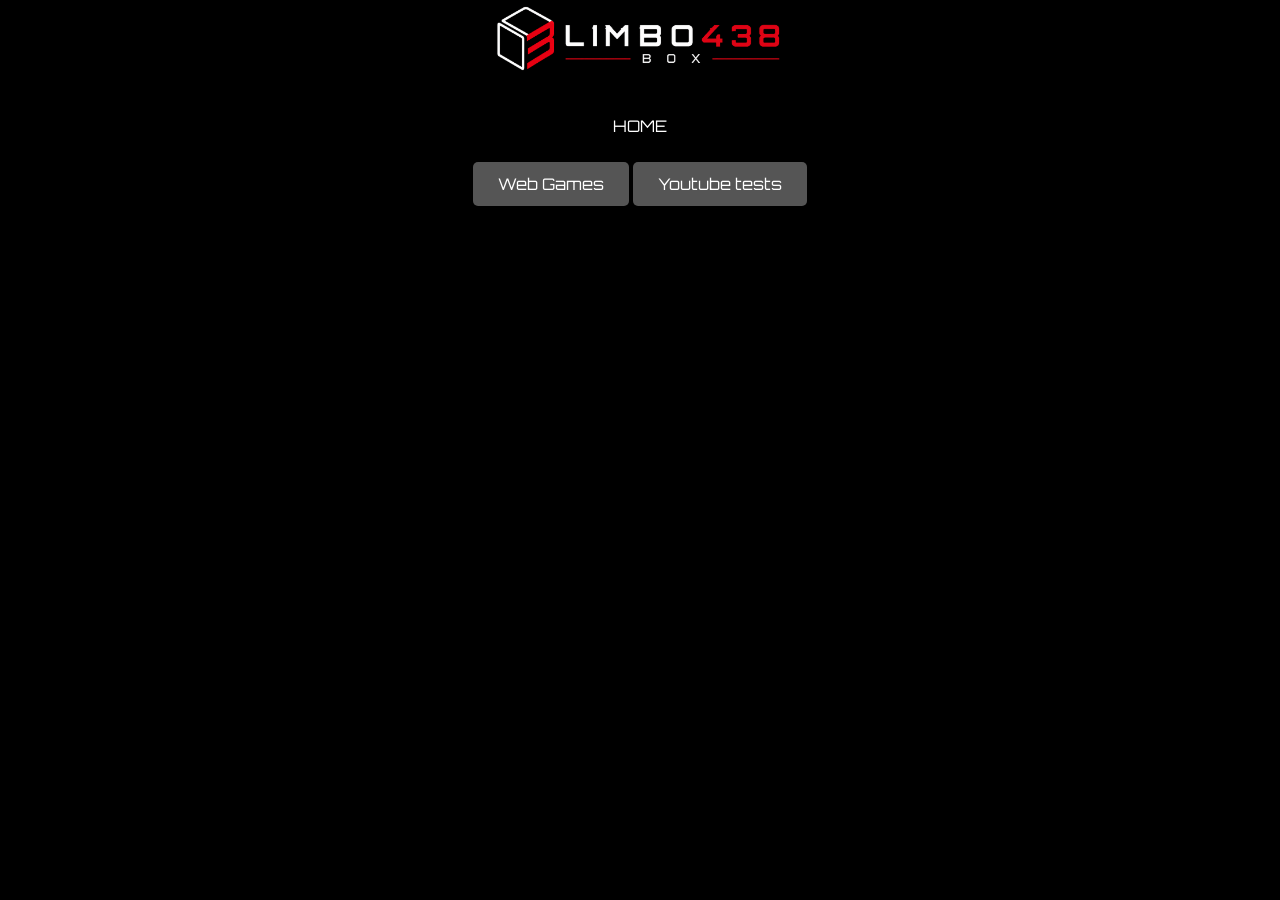
<file: index.html>
<!DOCTYPE html>
<html>

<head>
    <title>Limbo438Box</title>
    <link rel="stylesheet" href="style.css">
    <link rel="icon" href="SiteImages/boxIcon.png">
    <link href="https://fonts.googleapis.com/css2?family=Orbitron&display=swap" rel="stylesheet">
</head>

<body>
    <header>
        <a href="index.html">
            <img src="SiteImages/limbo438Box.png" class="logo">
        </a>
    </header>

    <p>HOME</p>
    <a href="webGames.html" class="button">Web Games</a>
    <a href="apps.html" class="button">Youtube tests</a>

</body>

</html>
</file>
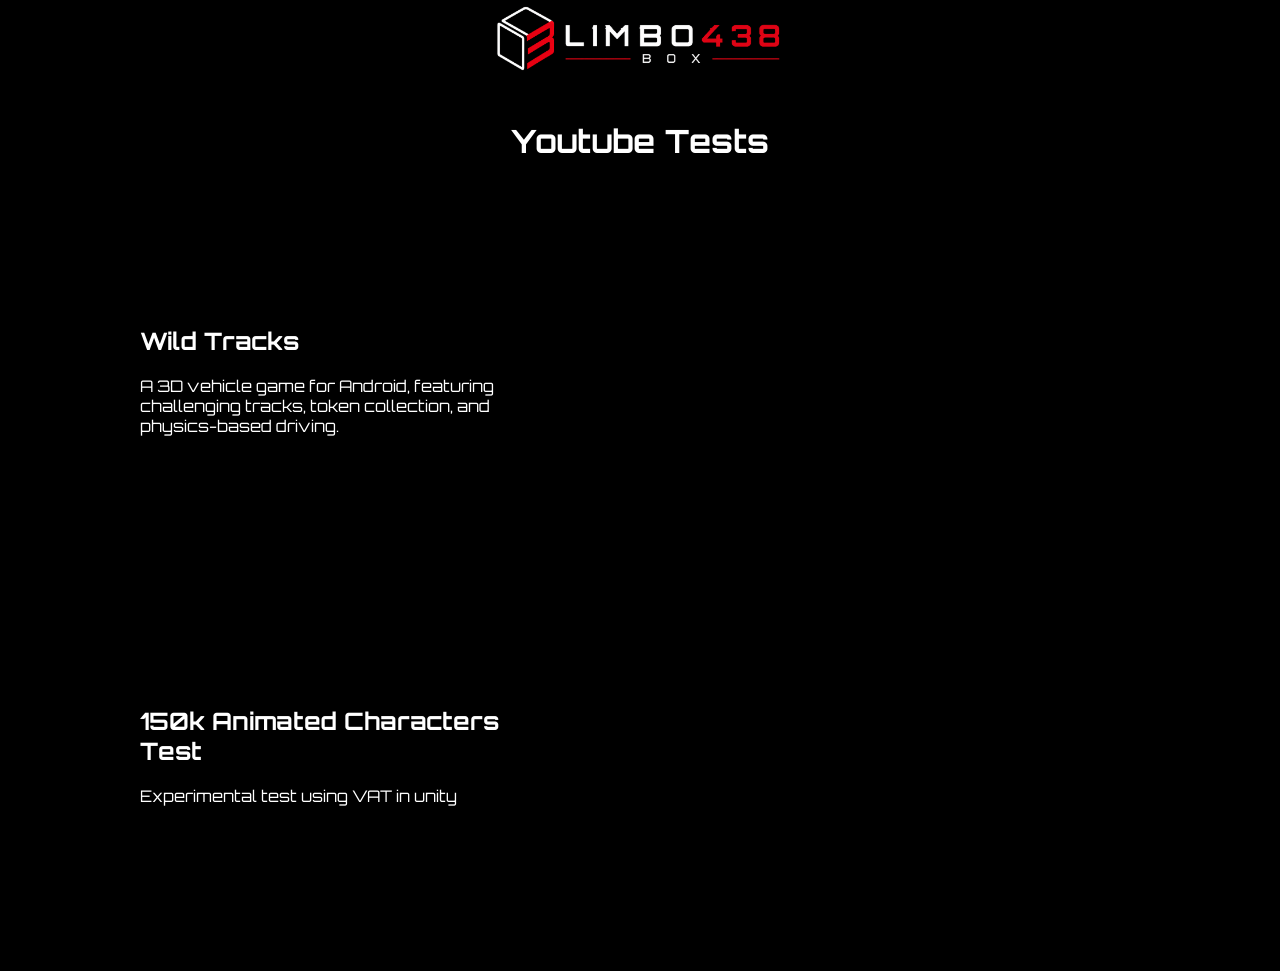
<file: apps.html>
<!DOCTYPE html>
<html>

<head>
    <title>Android Apps</title>
    <link rel="stylesheet" href="style.css">
    <link rel="icon" href="SiteImages/boxIcon.png">
    <link href="https://fonts.googleapis.com/css2?family=Orbitron&display=swap" rel="stylesheet">
</head>

<body>

    <header>
        <a href="index.html">
            <img src="SiteImages/limbo438Box.png" class="logo">
        </a>
    </header>

    <h1>Youtube Tests</h1>

    <div class="app">
        <div class="app-info">
            <h2>Wild Tracks</h2>
            <p>A 3D vehicle game for Android, featuring challenging tracks, token collection, and physics-based driving.</p>
            <!--<a href="https://youtu.be/F5dF4g5230g" class="button" target="_blank">
        Watch RastaWheels
        </a>-->
        </div>
        <!--<img src="AndroidApps/WildTracks/wildTracksImage0.png" class="app-image">-->
        <iframe width="560"
                height="315"
                src="https://www.youtube.com/embed/F5dF4g5230g"
                title="Wild Tracks Gameplay"
                frameborder="0"
                allowfullscreen>
        </iframe>

    </div>



    <div class="app">
        <div class="app-info">
            <h2>150k Animated Characters Test</h2>
            <p>Experimental test using VAT in unity</p>
        </div>
        <iframe width="560"
                height="315"
                src="https://www.youtube.com/embed/lFN9hDEK7uI"
                title="150k Animated Characters Test"
                frameborder="0"
                allowfullscreen>
        </iframe>

    </div>

</body>

</html>
</file>
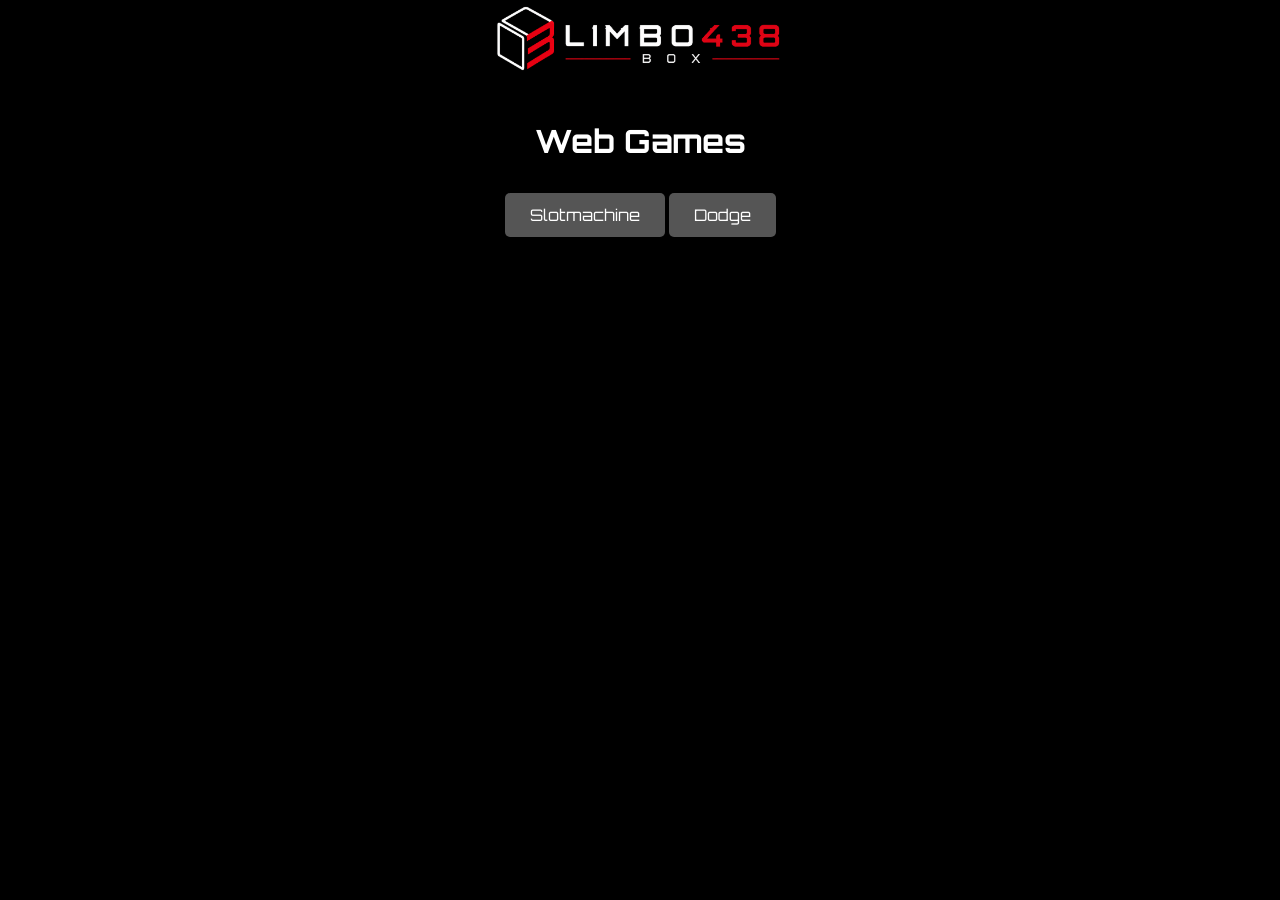
<file: webGames.html>
<!DOCTYPE html>
<html>

<head>
    <title>Web Games</title>
    <link rel="stylesheet" href="style.css">
    <link rel="icon" href="SiteImages/boxIcon.png">
    <link href="https://fonts.googleapis.com/css2?family=Orbitron&display=swap" rel="stylesheet">
</head>

<body>

    <header>
        <a href="index.html">
            <img src="SiteImages/limbo438Box.png" class="logo">
        </a>
    </header>

    <h1>Web Games</h1>

    <a href="WebGames/SlotMachine/slotMachine.html" class="button">Slotmachine</a>
    <a href="WebGames/Dodge/dodge.html" class="button">Dodge</a>

</body>

</html>
</file>
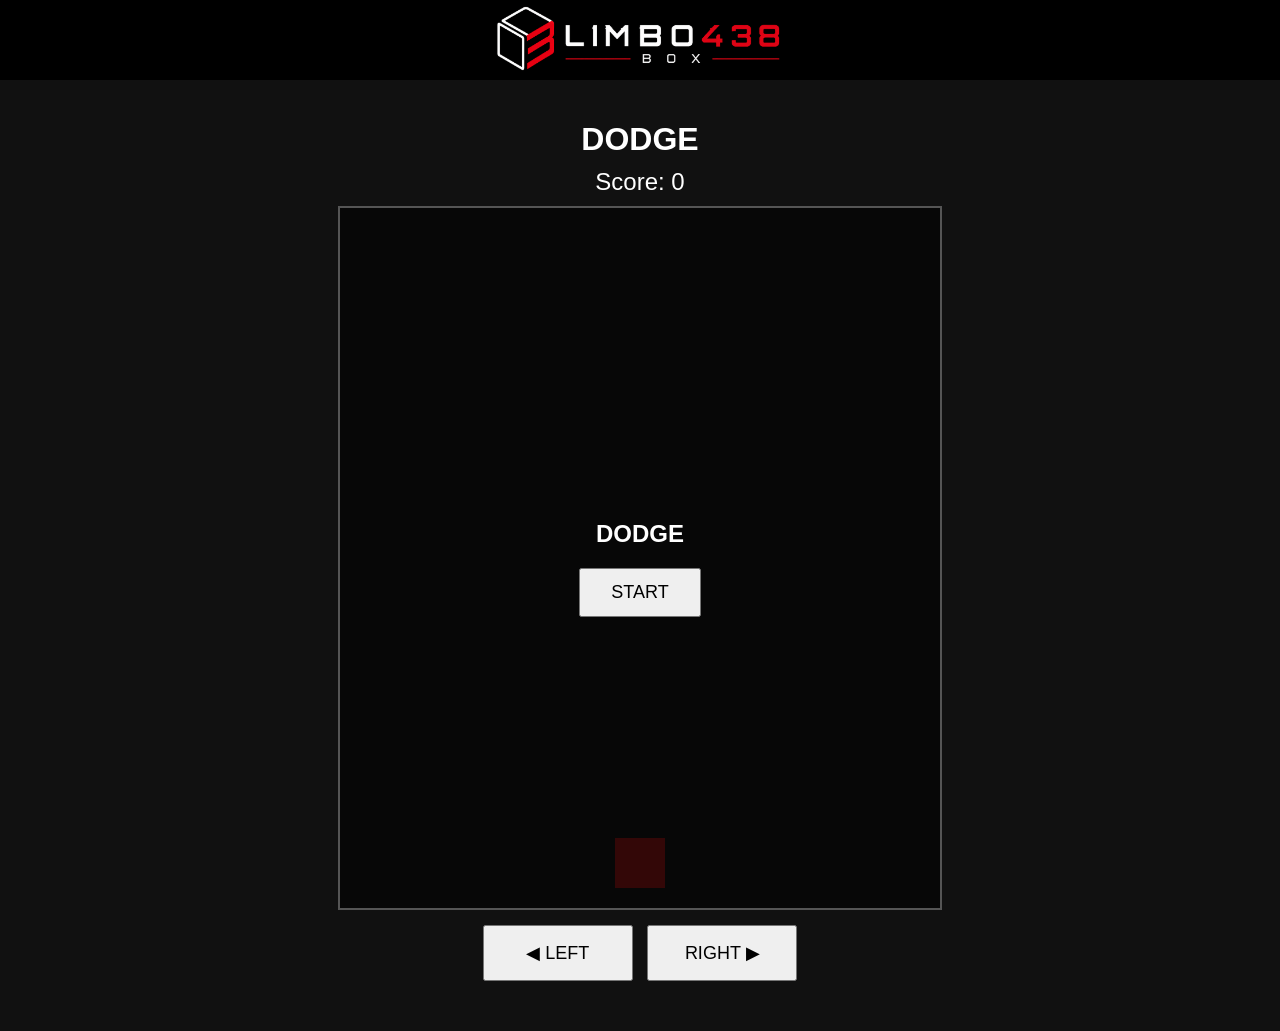
<file: WebGames/Dodge/dodge.html>
﻿<!DOCTYPE html>
<html>

<head>
    <title>Dodge</title>
    <link rel="stylesheet" href="../../style.css">
    <link rel="stylesheet" href="dodge.css">
    <link rel="icon" href="../../SiteImages/boxIcon.png">
    <link href="https://fonts.googleapis.com/css2?family=Orbitron&display=swap" rel="stylesheet">
</head>

<body>

    <header>
        <a href="../../index.html">
            <img src="../../SiteImages/limbo438Box.png" class="logo">
        </a>
    </header>

    <h1>DODGE</h1>

    <div id="score">Score: 0</div>

    <div id="gameArea">

        <div id="startScreen">
            <h2>DODGE</h2>
            <button id="startButton">START</button>
        </div>

        <div id="player"></div>

        <div id="gameOverScreen">
            <h2>GAME OVER</h2>
            <div id="finalScore">Score: 0</div>
            <button id="restartButton">PLAY AGAIN</button>
        </div>

    </div>

    <div id="controls">
        <button id="leftButton">◀ LEFT</button>
        <button id="rightButton">RIGHT ▶</button>
    </div>

    <script src="dodge.js"></script>

</body>

</html>
</file>
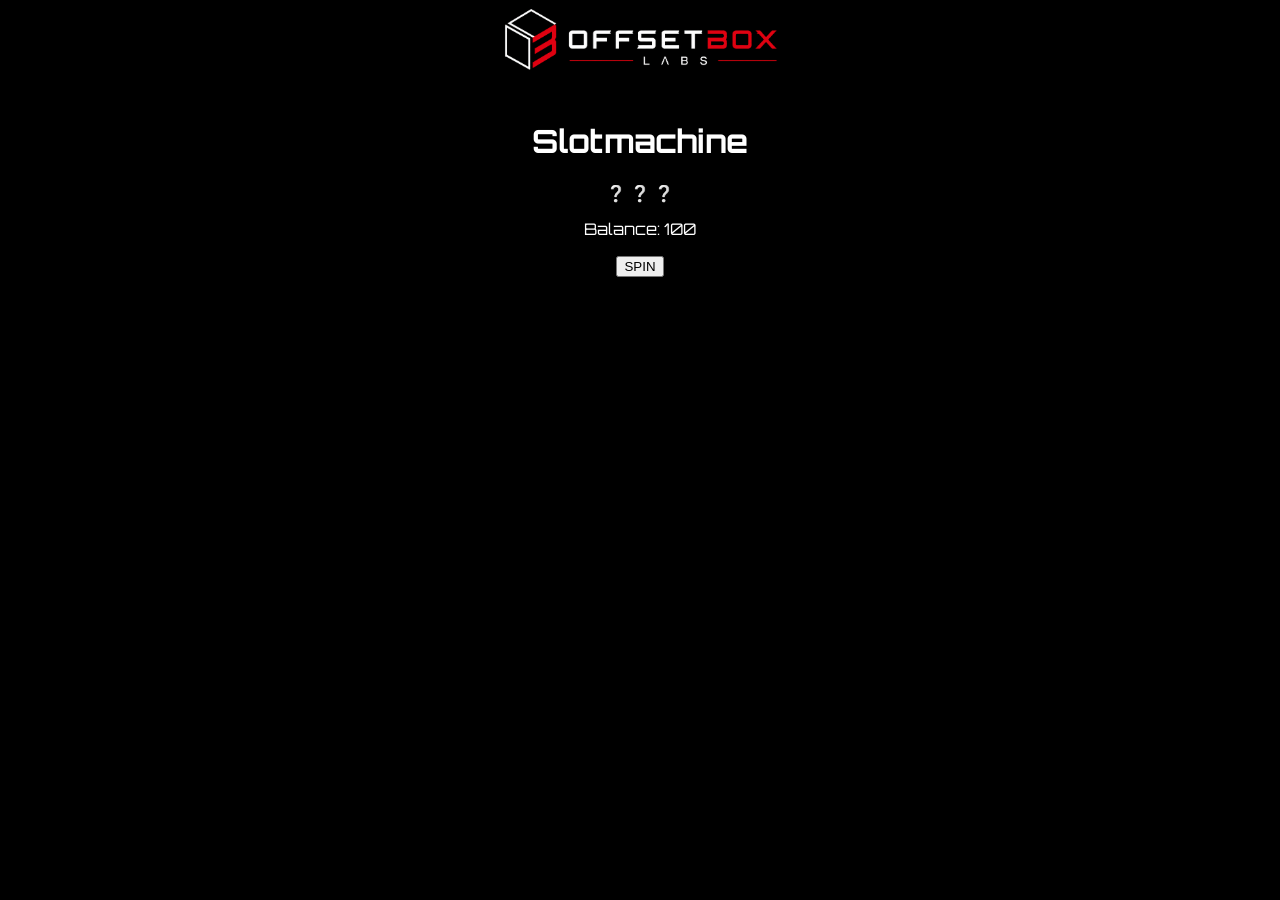
<file: webgames/SlotMachine/slotmachine.html>
﻿<!DOCTYPE html>
<html>

<head>
    <title>Web Games</title>
    <link rel="stylesheet" href="../../style.css">
    <link href="https://fonts.googleapis.com/css2?family=Orbitron&display=swap" rel="stylesheet">
</head>

<body>

    <header>
        <a href="../../index.html">
            <img src="../../siteImages/OffsetBoxLabs.png" class="logo">
        </a>
    </header>

    <h1>Slotmachine</h1>

    <div>
        <span id="reel1">❔</span>
        <span id="reel2">❔</span>
        <span id="reel3">❔</span>
    </div>

    <p>Balance: <span id="balance">100</span></p>

    <button onclick="spin()">SPIN</button>

    <p id="message"></p>

    <script src="slotmachine.js"></script>


</body>

</html>
</file>
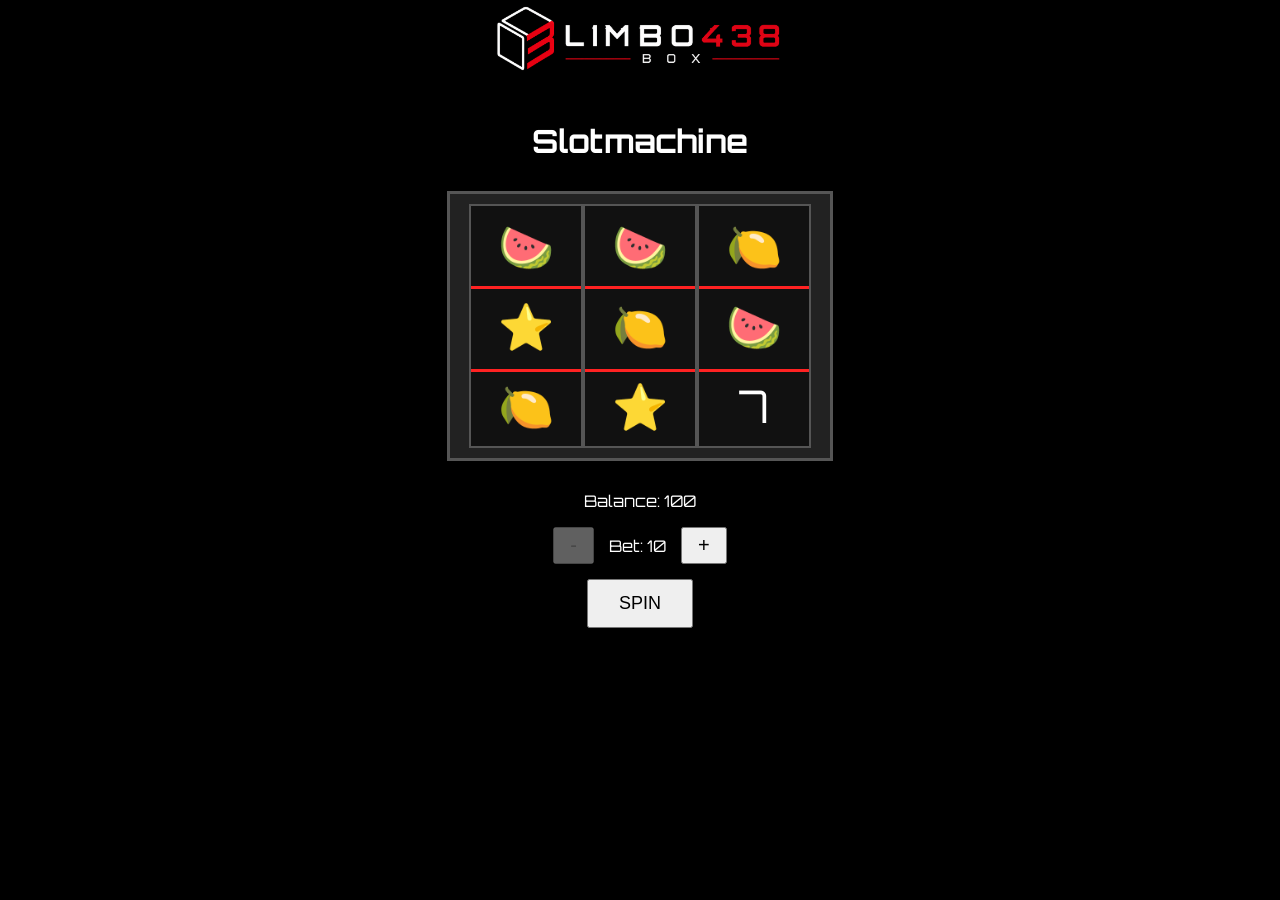
<file: WebGames/SlotMachine/slotMachine.html>
﻿<!DOCTYPE html>
<html>

<head>
    <title>Slotmachine</title>

    <link rel="stylesheet" href="../../style.css">
    <link rel="stylesheet" href="slotMachine.css">
    <link rel="icon" href="../../SiteImages/boxIcon.png">

    <link href="https://fonts.googleapis.com/css2?family=Orbitron&display=swap" rel="stylesheet">
</head>

<body>

    <header>
        <a href="../../index.html">
            <img src="../../SiteImages/limbo438Box.png" class="logo">
        </a>
    </header>

    <h1>Slotmachine</h1>

    <div id="slotMachine">

        <div class="reelWindow">
            <div class="reel" id="reel1"></div>
        </div>

        <div class="reelWindow">
            <div class="reel" id="reel2"></div>
        </div>

        <div class="reelWindow">
            <div class="reel" id="reel3"></div>
        </div>

    </div>

    <p>Balance: <span id="balance">100</span></p>

    <div id="betControls">
        <button id="minusBetButton">-</button>
        <span>Bet: <span id="bet">10</span></span>
        <button id="plusBetButton">+</button>
    </div>

    <button id="spinButton">SPIN</button>
    <button id="restartButton" style="display: none;">RESTART</button>

    <p id="message"></p>

    <script src="slotMachine.js"></script>

</body>

</html>
</file>
<file: style.css>
header {
    position: fixed;
    top: 0;
    left: 0;
    width: 100%;
    height: 80px;
    background-color: black;
    z-index: 1000;
}

.logo {
    display: block;
    width: 300px;
    margin: 5px auto;
}

body {
    margin: 0;
    background-color: black;
    color: white;
    text-align: center;
    font-family: 'Orbitron', sans-serif;
    padding-top: 100px;
}

.button {
    display: inline-block;
    background-color: #555555;
    color: white;
    padding: 12px 25px;
    text-decoration: none;
    border-radius: 5px;
    margin-top: 10px;
}

.button:hover {
    background-color: #444444;
    color: #ff2222;
}

.app {
    display: flex;
    align-items: center;
    justify-content: center;
    gap: 50px;
    margin: 60px auto;
    max-width: 1000px;
}

.app-info {
    width: 400px;
    text-align: left;
}

.app-image {
    width: 500px;
    max-width: 50%;
    height: auto;
}
</file>
<file: WebGames/Dodge/dodge.css>
body {
    background-color: #111;
    color: white;
    font-family: Arial, sans-serif;
    text-align: center;
}

h1 {
    margin-bottom: 10px;
}

#score {
    font-size: 24px;
    margin-bottom: 10px;
}

#gameArea {
    position: relative;
    width: 600px;
    height: 700px;
    margin: 0 auto 10px auto;
    background-color: #222;
    border: 2px solid #555;
    overflow: hidden;
}

#player {
    position: absolute;
    width: 50px;
    height: 50px;
    background-color: #ff2222;
    bottom: 20px;
    left: 275px;
}

.obstacle {
    position: absolute;
    width: 50px;
    height: 50px;
    background-color: #888;
}

#startScreen,
#gameOverScreen {
    position: absolute;
    width: 100%;
    height: 100%;
    background-color: rgba(0, 0, 0, 0.8);
    z-index: 10;
    display: flex;
    flex-direction: column;
    justify-content: center;
    align-items: center;
}

#gameOverScreen {
    display: none;
}

button {
    padding: 12px 30px;
    font-size: 18px;
    cursor: pointer;
}

#controls {
    margin-top: 15px;
    margin-bottom: 50px;
}

#controls button {
    width: 150px;
    padding: 15px;
    margin: 0 5px;
    font-size: 18px;
    touch-action: none;
}
</file>
<file: WebGames/SlotMachine/slotMachine.css>
﻿#slotMachine {
    display: flex;
    justify-content: center;
    width: 360px;
    margin: 30px auto;
    padding: 10px;
    background-color: #222;
    border: 3px solid #555;
}

.reelWindow {
    position: relative;
    width: 110px;
    height: 240px;
    overflow: hidden;
    background-color: #111;
    border: 2px solid #555;
}

.reel {
    position: absolute;
    left: 0;
    top: 0;
    width: 100%;
}

.symbol {
    width: 110px;
    height: 80px;
    display: flex;
    align-items: center;
    justify-content: center;
    font-size: 45px;
}

.reelWindow::after {
    content: "";
    position: absolute;
    left: 0;
    top: 80px;
    width: 100%;
    height: 80px;
    border-top: 3px solid #ff2222;
    border-bottom: 3px solid #ff2222;
    pointer-events: none;
}

button {
    padding: 12px 30px;
    font-size: 18px;
    cursor: pointer;
}

#message {
    min-height: 30px;
    font-size: 22px;
}

#betControls {
    display: flex;
    align-items: center;
    justify-content: center;
    gap: 15px;
    margin: 15px 0;
}

#betControls button {
    padding: 5px 15px;
    font-size: 20px;
}
</file>
